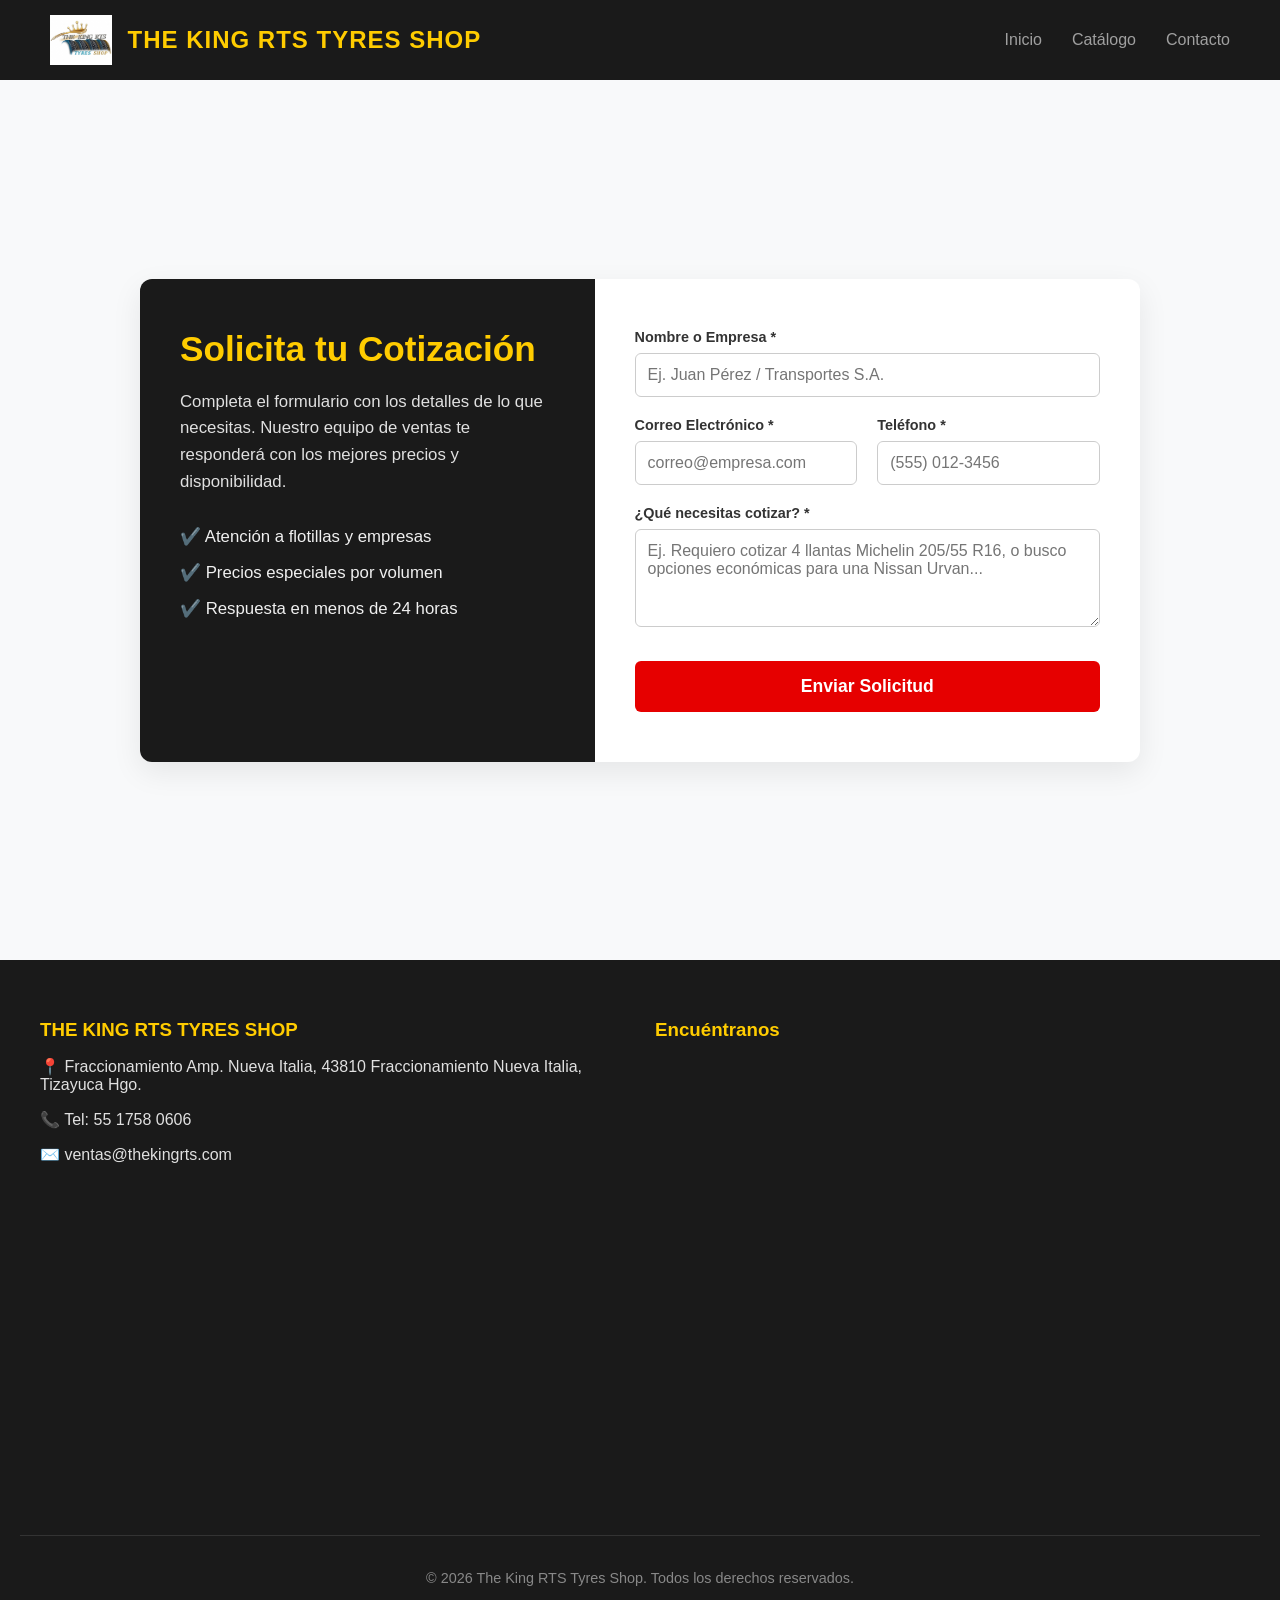
<file: cotizaciones.html>
<!DOCTYPE html>
<html lang="es">
<head>
    <meta charset="UTF-8">
    <meta name="viewport" content="width=device-width, initial-scale=1.0">
    <title>Solicitar Cotización | THE KING RTS TYRES SHOP</title>
    
    <link rel="icon" href="scr/images/logo.png" type="image/png">
    
    <link rel="stylesheet" href="style.css">
</head>
<body>

    <header>
        <div class="logo-contenedor">
            <img src="scr/images/logo.png" alt="Logo The King RTS" class="logo-img">
            <span class="logo-texto">THE KING RTS TYRES SHOP</span>
        </div>
        <nav>
            <a href="index.html" class="link-menu">Inicio</a>
            <a href="catalogo.html" class="link-menu">Catálogo</a>
            <a href="#contacto" class="link-menu">Contacto</a>
        </nav>
    </header>

    <section class="pagina-cotizacion">
        <div class="contenedor-formulario">
            
            <div class="info-cotizacion">
                <h2>Solicita tu Cotización</h2>
                <p>Completa el formulario con los detalles de lo que necesitas. Nuestro equipo de ventas te responderá con los mejores precios y disponibilidad.</p>
                <ul class="lista-ventajas">
                    <li>✔️ Atención a flotillas y empresas</li>
                    <li>✔️ Precios especiales por volumen</li>
                    <li>✔️ Respuesta en menos de 24 horas</li>
                </ul>
            </div>

            <div class="formulario">
                <form action="#" method="POST">
                    <div class="grupo-input">
                        <label for="nombre">Nombre o Empresa *</label>
                        <input type="text" id="nombre" placeholder="Ej. Juan Pérez / Transportes S.A." required>
                    </div>
                    
                    <div class="fila-inputs">
                        <div class="grupo-input">
                            <label for="email">Correo Electrónico *</label>
                            <input type="email" id="email" placeholder="correo@empresa.com" required>
                        </div>
                        <div class="grupo-input">
                            <label for="telefono">Teléfono *</label>
                            <input type="tel" id="telefono" placeholder="(555) 012-3456" required>
                        </div>
                    </div>

                    <div class="grupo-input">
                        <label for="llantas">¿Qué necesitas cotizar? *</label>
                        <textarea id="llantas" rows="4" placeholder="Ej. Requiero cotizar 4 llantas Michelin 205/55 R16, o busco opciones económicas para una Nissan Urvan..." required></textarea>
                    </div>

                    <button type="submit" class="btn-enviar-form">Enviar Solicitud</button>
                </form>
            </div>

        </div>
    </section>

    <footer id="contacto">        
        <div class="footer-contenido">
            <div class="footer-info">
                <h3>THE KING RTS TYRES SHOP</h3>
                <p>📍 Fraccionamiento Amp. Nueva Italia, 43810 Fraccionamiento Nueva Italia, Tizayuca Hgo.</p>
                <p>📞 Tel: 55 1758 0606</p>
                <p>✉️ ventas@thekingrts.com</p>
            </div>
            <div class="footer-mapa">
                <h3>Encuéntranos</h3>
            <iframe src="https://www.google.com/maps/embed?pb=!1m18!1m12!1m3!1d3752.066675147714!2d-98.94057670000001!3d19.8794063!2m3!1f0!2f0!3f0!3m2!1i1024!2i768!4f13.1!3m3!1m2!1s0x85d1910031cf00c9%3A0xeb2c55b25f9f79be!2sTHE%20KING%20RTS%20TYRES%20SHOP!5e0!3m2!1ses-419!2smx!4v1772752138434!5m2!1ses-419!2smx" width="600" height="450" style="border:0;" allowfullscreen="" loading="lazy" referrerpolicy="no-referrer-when-downgrade"></iframe>            </div>
        </div>
        <div class="footer-bottom">
            <p>© 2026 The King RTS Tyres Shop. Todos los derechos reservados.</p>
        </div>
    </footer>

</body>
</html>
</file>
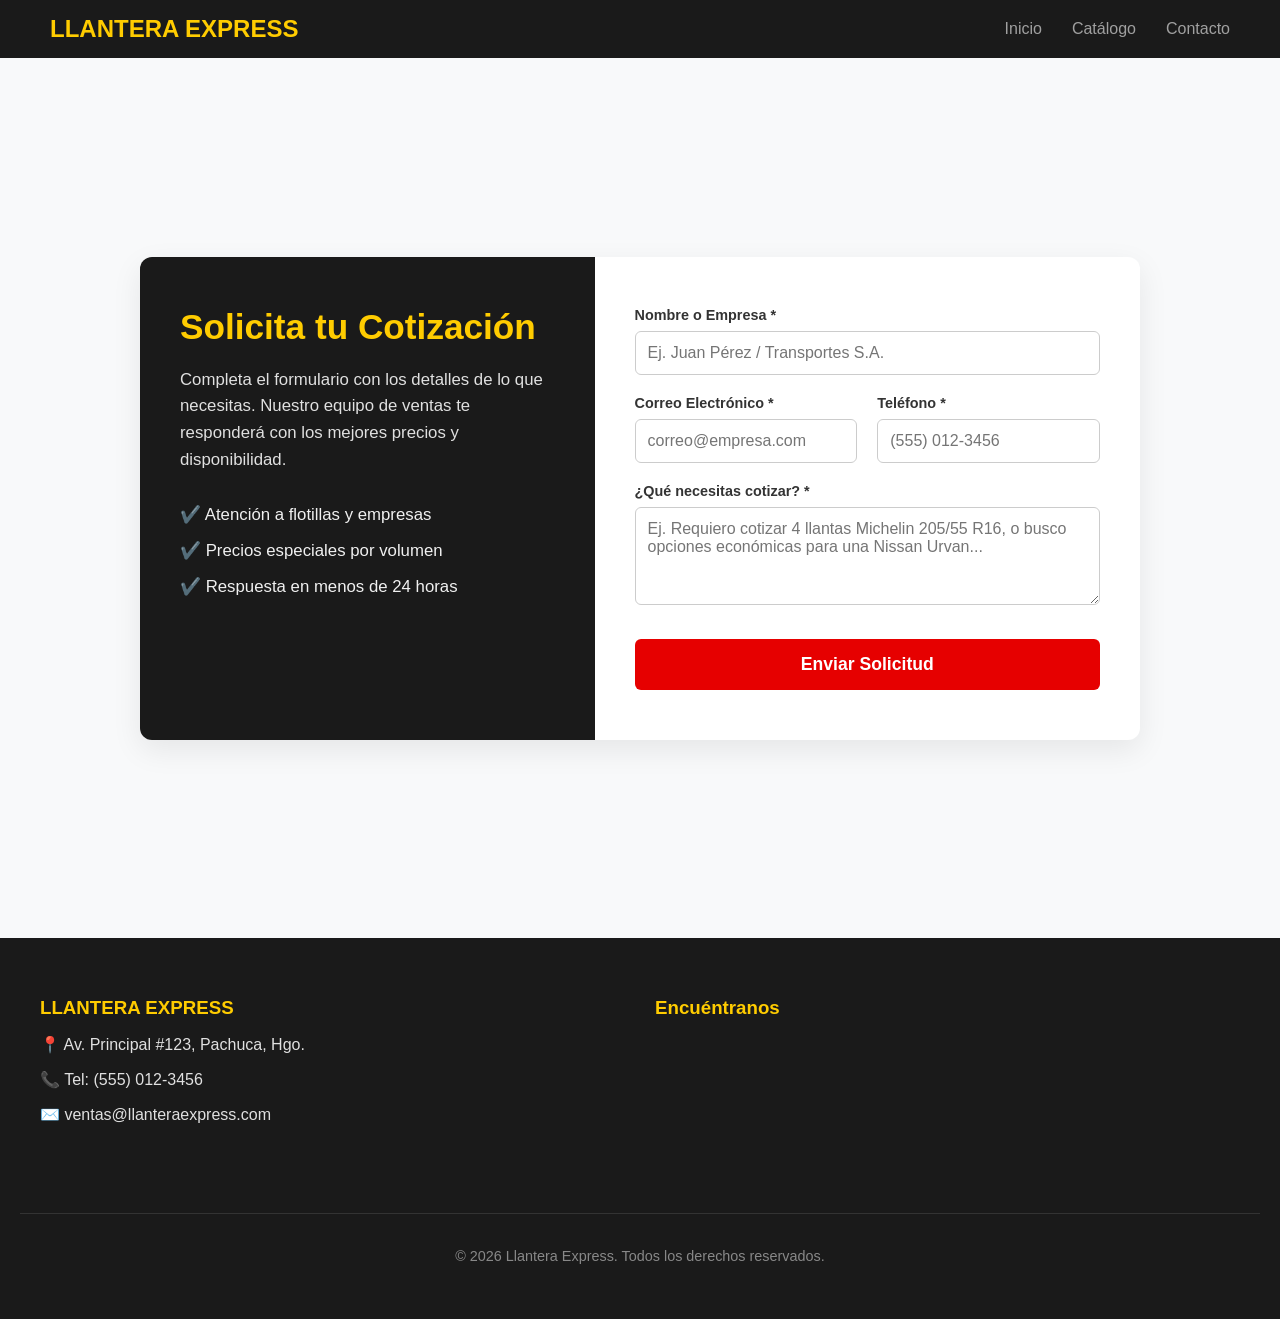
<file: scr/cotizaciones.html>
<!DOCTYPE html>
<html lang="es">
<head>
    <meta charset="UTF-8">
    <meta name="viewport" content="width=device-width, initial-scale=1.0">
    <title>Solicitar Cotización | Llantera Express</title>
    <link rel="stylesheet" href="style.css">
</head>
<body>

    <header>
        <div class="logo">LLANTERA EXPRESS</div>
        <nav>
            <a href="index.html" class="link-menu">Inicio</a>
            <a href="catalogo.html" class="link-menu">Catálogo</a>
            <a href="#contacto" class="link-menu">Contacto</a>
        </nav>
    </header>

    <section class="pagina-cotizacion">
        <div class="contenedor-formulario">
            
            <div class="info-cotizacion">
                <h2>Solicita tu Cotización</h2>
                <p>Completa el formulario con los detalles de lo que necesitas. Nuestro equipo de ventas te responderá con los mejores precios y disponibilidad.</p>
                <ul class="lista-ventajas">
                    <li>✔️ Atención a flotillas y empresas</li>
                    <li>✔️ Precios especiales por volumen</li>
                    <li>✔️ Respuesta en menos de 24 horas</li>
                </ul>
            </div>

            <div class="formulario">
                <form action="#" method="POST">
                    <div class="grupo-input">
                        <label for="nombre">Nombre o Empresa *</label>
                        <input type="text" id="nombre" placeholder="Ej. Juan Pérez / Transportes S.A." required>
                    </div>
                    
                    <div class="fila-inputs">
                        <div class="grupo-input">
                            <label for="email">Correo Electrónico *</label>
                            <input type="email" id="email" placeholder="correo@empresa.com" required>
                        </div>
                        <div class="grupo-input">
                            <label for="telefono">Teléfono *</label>
                            <input type="tel" id="telefono" placeholder="(555) 012-3456" required>
                        </div>
                    </div>

                    <div class="grupo-input">
                        <label for="llantas">¿Qué necesitas cotizar? *</label>
                        <textarea id="llantas" rows="4" placeholder="Ej. Requiero cotizar 4 llantas Michelin 205/55 R16, o busco opciones económicas para una Nissan Urvan..." required></textarea>
                    </div>

                    <button type="submit" class="btn-enviar-form">Enviar Solicitud</button>
                </form>
            </div>

        </div>
    </section>

    <footer id="contacto">
        <div class="footer-contenido">
            <div class="footer-info">
                <h3>LLANTERA EXPRESS</h3>
                <p>📍 Av. Principal #123, Pachuca, Hgo.</p>
                <p>📞 Tel: (555) 012-3456</p>
                <p>✉️ ventas@llanteraexpress.com</p>
            </div>
            <div class="footer-mapa">
                <h3>Encuéntranos</h3>
                <iframe src="https://www.google.com/maps/embed?pb=!1m18!1m12!1m3!1d119981.38531765103!2d-98.83594830303896!3d20.103551573210464!2m3!1f0!2f0!3f0!3m2!1i1024!2i768!4f13.1!3m3!1m2!1s0x85d109d9369bca93%3A0xcf91a5fbcf6953ed!2sPachuca%20de%20Soto%2C%20Hgo.!5e0!3m2!1ses!2smx!4v1709660000000!5m2!1ses!2smx" width="100%" height="150" style="border:0; border-radius:8px;" allowfullscreen="" loading="lazy"></iframe>
            </div>
        </div>
        <div class="footer-bottom">
            <p>© 2026 Llantera Express. Todos los derechos reservados.</p>
        </div>
    </footer>

</body>
</html>
</file>
<file: style.css>
/* --- ESTILOS GENERALES Y HERO --- */
body { 
    margin: 0; 
    font-family: 'Segoe UI', Tahoma, Geneva, Verdana, sans-serif; 
}

header { 
    background-color: #1a1a1a; 
    color: white; 
    padding: 15px 50px; 
    display: flex; 
    justify-content: space-between; 
    align-items: center; 
}

/* --- ESTILOS DEL LOGO EN EL ENCABEZADO --- */
.logo-contenedor {
    display: flex;
    align-items: center; /* Centra la imagen y el texto verticalmente */
    gap: 15px; /* Separación entre el dibujo y las letras */
}

.logo-img {
    height: 50px; /* Controla el alto de tu imagen para que no deforme el menú */
    width: auto; /* Mantiene la proporción de la imagen original */
    object-fit: contain;
}

.logo-texto {
    color: #ffcc00; /* El color amarillo que tienes en tu captura */
    font-size: 1.5rem;
    font-weight: bold;
    letter-spacing: 1px;
}
/* Estilos del botón de cotizar en el encabezado */
.btn-cotizar { 
    background-color: #ffcc00; 
    color: #1a1a1a; 
    padding: 10px 20px; 
    text-decoration: none; 
    font-weight: bold; 
    border-radius: 5px; 
    transition: background-color 0.3s ease;
}

.btn-cotizar:hover {
    background-color: #e6b800; /* Se pone un poco más oscuro al pasar el mouse */
}
.hero {
    background: linear-gradient(rgba(0, 0, 0, 0.7), rgba(0, 0, 0, 0.7)), url('https://images.unsplash.com/photo-1580273916550-e323be2ae537?ixlib=rb-1.2.1&auto=format&fit=crop&w=1920&q=80') center/cover;
    height: 80vh;
    display: flex;
    justify-content: center;
    align-items: center;
    color: white;
    text-align: center;
}

/* --- COMPORTAMIENTO DE LA PÁGINA --- */
/* Esto hace que el salto a las secciones sea un deslizamiento suave y no de golpe */
html {
    scroll-behavior: smooth;
}

/* --- ESTILOS DEL MENÚ DE NAVEGACIÓN --- */
header nav {
    display: flex;
    align-items: center;
    gap: 30px; /* Separa los elementos del menú */
}

/* Letras grises para Catálogo y Contacto */
.link-menu {
    color: #a0a0a0; /* Color gris */
    text-decoration: none;
    font-size: 1rem;
    font-weight: 500;
    transition: color 0.3s ease;
}

/* Efecto al pasar el mouse (se ilumina en blanco) */
.link-menu:hover {
    color: #ffffff;
}

.hero h1 { font-size: 3rem; margin-bottom: 10px; }

/* --- ESTILOS DE LA CINTA DE OFERTAS --- */
.cinta-ofertas {
    background-color: #e60000; /* Rojo que combina con tu botón de búsqueda */
    color: white;
    padding: 12px 0;
    overflow: hidden; /* Oculta el texto que se sale de la pantalla */
    position: relative;
    white-space: nowrap; /* Evita que el texto salte a la siguiente línea */
    box-shadow: 0 4px 6px rgba(0,0,0,0.1);
    z-index: 10; /* Asegura que la sombra se vea sobre el catálogo */
}

.cinta-track {
    display: inline-flex;
    gap: 80px; /* Espacio de separación entre cada anuncio */
    /* La animación dura 25 segundos, velocidad constante, y se repite infinitamente */
    animation: scrollCinta 25s linear infinite;
}

.oferta-item {
    font-size: 1.1rem;
    font-weight: 600;
    letter-spacing: 0.5px;
}

/* Pausar la animación si el usuario pone el mouse encima para leer con calma */
.cinta-ofertas:hover .cinta-track {
    animation-play-state: paused;
}

/* Animación de desplazamiento continuo */
@keyframes scrollCinta {
    0% { transform: translateX(0); }
    100% { transform: translateX(-50%); } 
    /* Se mueve exactamente el 50% (el primer grupo) para reiniciar el bucle sin que se note */
}

.buscador-llantas {
    background-color: white;
    padding: 20px;
    border-radius: 8px;
    display: flex;
    gap: 15px;
    margin-top: 30px;
    box-shadow: 0 4px 15px rgba(0,0,0,0.2);
    justify-content: center;
}

.buscador-llantas select, .buscador-llantas button {
    padding: 10px;
    font-size: 16px;
    border: 1px solid #ccc;
    border-radius: 4px;
}

.buscador-llantas button {
    background-color: #e60000;
    color: white;
    border: none;
    cursor: pointer;
    font-weight: bold;
}

/* --- ESTILOS DEL CATÁLOGO (ESTO REPARA LA VISTA) --- */
.catalogo {
    padding: 60px 20px;
    background-color: #f8f9fa; /* Fondo gris claro */
    color: #333;
}

.catalogo-header {
    text-align: center;
    margin-bottom: 40px;
}

.catalogo-header h2 {
    font-size: 2.5rem;
    margin-bottom: 10px;
}

.catalogo-header p {
    font-size: 1.2rem;
    color: #666;
}

/* Sistema de cuadrícula para las tarjetas */
.grid-tarjetas {
    display: grid;
    grid-template-columns: repeat(auto-fit, minmax(300px, 1fr));
    gap: 30px;
    max-width: 1200px;
    margin: 0 auto;
}

/* Diseño de cada tarjeta */
.tarjeta {
    background-color: white;
    border-radius: 12px;
    box-shadow: 0 4px 10px rgba(0,0,0,0.05); /* Sombra suave */
    overflow: hidden; /* Para los bordes redondeados */
    border: 1px solid #eaeaea;
    transition: transform 0.3s;
}

.tarjeta:hover {
    transform: translateY(-5px); /* Pequeño efecto al pasar el ratón */
    box-shadow: 0 8px 20px rgba(0,0,0,0.1);
}

.imagen-contenedor {
    position: relative;
    height: 220px;
}

.imagen-contenedor img {
    width: 100%;
    height: 100%;
    object-fit: cover; /* Para que la imagen no se deforme */
}

/* Etiquetas sobre las imágenes */
.etiqueta {
    position: absolute;
    top: 15px;
    right: 15px;
    color: white;
    padding: 5px 12px;
    border-radius: 20px;
    font-size: 0.85rem;
    font-weight: bold;
}

.popular { background-color: #0066ff; }
.premium { background-color: #0052cc; }
.valor { background-color: #0047b3; }

.contenido-tarjeta {
    padding: 20px;
}

.contenido-tarjeta h3 {
    margin: 0 0 10px 0;
    font-size: 1.4rem;
}

.contenido-tarjeta p {
    color: #666;
    font-size: 0.95rem;
    line-height: 1.5;
    margin-bottom: 20px;
    min-height: 45px; /* Altura mínima para alinear los precios */
}

.precio-accion {
    display: flex;
    justify-content: space-between;
    align-items: center;
    border-top: 1px solid #eaeaea;
    padding-top: 15px;
}

.precio {
    color: #0066ff;
    font-size: 1.1rem;
    font-weight: bold;
}

.btn-detalles {
    background-color: #0b0f19; /* Botón oscuro como en tu imagen */
    color: white;
    text-decoration: none;
    padding: 8px 16px;
    border-radius: 6px;
    font-weight: bold;
    font-size: 0.9rem;
}

/* --- ESTILOS DEL FOOTER --- */
footer {
    background-color: #1a1a1a;
    color: #e0e0e0;
    padding: 40px 20px;
}

.footer-contenido {
    display: grid;
    grid-template-columns: repeat(auto-fit, minmax(250px, 1fr));
    gap: 30px;
    max-width: 1200px;
    margin: 0 auto;
}

.footer-contenido h3 { color: #ffcc00; margin-bottom: 10px; }

.footer-bottom {
    text-align: center;
    border-top: 1px solid #333;
    padding-top: 20px;
    font-size: 0.9rem;
    color: #888;
    margin-top: 30px;
}

/* --- ESTILOS DE "POR QUÉ ELEGIRNOS" --- */
.por-que-elegirnos {
    background-color: #0052cc; /* Color azul adaptado a tu paleta */
    color: white;
    padding: 70px 20px;
    text-align: center;
}

.por-que-header {
    margin-bottom: 50px;
}

.por-que-header h2 {
    font-size: 2.5rem;
    margin-bottom: 10px;
    margin-top: 0;
}

.por-que-header p {
    font-size: 1.2rem;
    opacity: 0.9;
    margin: 0;
}

.grid-ventajas {
    display: grid;
    grid-template-columns: repeat(auto-fit, minmax(220px, 1fr));
    gap: 40px;
    max-width: 1200px;
    margin: 0 auto;
}

.ventaja {
    display: flex;
    flex-direction: column;
    align-items: center;
}

.icono-ventaja {
    background-color: rgba(255, 255, 255, 0.15); /* Círculo de fondo semitransparente */
    width: 80px;
    height: 80px;
    border-radius: 50%;
    display: flex;
    justify-content: center;
    align-items: center;
    margin-bottom: 20px;
    transition: transform 0.3s;
}

.ventaja:hover .icono-ventaja {
    transform: scale(1.1); /* Efecto de que el icono crece un poco al pasar el mouse */
    background-color: rgba(255, 255, 255, 0.25);
}

.icono-ventaja svg {
    width: 36px;
    height: 36px;
    color: white;
}

.ventaja h3 {
    font-size: 1.3rem;
    margin-bottom: 15px;
    margin-top: 0;
}

.ventaja p {
    font-size: 0.95rem;
    line-height: 1.6;
    opacity: 0.85;
    margin: 0;
}

/* --- ESTILOS EXCLUSIVOS PARA LA PÁGINA DEL CATÁLOGO --- */
.pagina-catalogo {
    padding: 100px 20px 60px 20px; /* Un poco más de espacio arriba porque no hay imagen de fondo (Hero) */
    background-color: #f8f9fa;
    min-height: 80vh;
}

.filtros-catalogo {
    display: flex;
    justify-content: center;
    gap: 15px;
    margin-bottom: 40px;
    flex-wrap: wrap; /* Para que se adapte en celulares */
}

.filtros-catalogo select {
    padding: 10px;
    font-size: 15px;
    border: 1px solid #ddd;
    border-radius: 6px;
    background-color: white;
    cursor: pointer;
}

.marca-texto {
    font-size: 0.8rem;
    color: #888;
    font-weight: bold;
    letter-spacing: 1px;
    text-transform: uppercase;
}

/* --- ESTILOS DE LA PÁGINA DE COTIZACIÓN --- */
.pagina-cotizacion {
    padding: 80px 20px;
    background-color: #f8f9fa;
    min-height: 80vh;
    display: flex;
    justify-content: center;
    align-items: center;
}

.contenedor-formulario {
    background-color: white;
    border-radius: 12px;
    box-shadow: 0 10px 30px rgba(0,0,0,0.08);
    display: grid;
    grid-template-columns: 1fr 1.2fr; /* El formulario es un poquito más ancho que la info */
    max-width: 1000px;
    width: 100%;
    overflow: hidden; /* Mantiene los bordes redondeados */
}

/* Panel Oscuro (Izquierdo) */
.info-cotizacion {
    background-color: #1a1a1a;
    color: white;
    padding: 50px 40px;
}

.info-cotizacion h2 {
    color: #ffcc00;
    font-size: 2.2rem;
    margin-top: 0;
    margin-bottom: 20px;
}

.info-cotizacion p {
    font-size: 1.05rem;
    line-height: 1.6;
    color: #e0e0e0;
}

.lista-ventajas {
    list-style: none;
    padding: 0;
    margin-top: 30px;
}

.lista-ventajas li {
    margin-bottom: 15px;
    font-size: 1.05rem;
    color: #f0f0f0;
}

/* Panel Blanco (Derecho - Formulario) */
.formulario {
    padding: 50px 40px;
}

.grupo-input {
    margin-bottom: 20px;
}

.fila-inputs {
    display: grid;
    grid-template-columns: 1fr 1fr;
    gap: 20px;
}

.grupo-input label {
    display: block;
    margin-bottom: 8px;
    font-weight: 600;
    color: #333;
    font-size: 0.9rem;
}

.grupo-input input,
.grupo-input textarea {
    width: 100%;
    padding: 12px;
    border: 1px solid #ccc;
    border-radius: 6px;
    font-size: 1rem;
    font-family: inherit; /* Para que use la misma fuente de la página */
    box-sizing: border-box; /* Evita que el input se salga del borde */
    transition: border-color 0.3s;
}

/* Efecto cuando el usuario está escribiendo */
.grupo-input input:focus,
.grupo-input textarea:focus {
    outline: none;
    border-color: #0052cc;
    box-shadow: 0 0 0 3px rgba(0, 82, 204, 0.1);
}

.btn-enviar-form {
    background-color: #e60000;
    color: white;
    border: none;
    padding: 15px 25px;
    font-size: 1.1rem;
    font-weight: bold;
    border-radius: 6px;
    cursor: pointer;
    width: 100%;
    transition: background-color 0.3s;
    margin-top: 10px;
}

.btn-enviar-form:hover {
    background-color: #cc0000;
}

/* Diseño Responsivo (Para que se acomode en celulares) */
@media (max-width: 768px) {
    .contenedor-formulario {
        grid-template-columns: 1fr; /* Una columna en lugar de dos */
    }
    .fila-inputs {
        grid-template-columns: 1fr; /* Los inputs de correo y tel se apilan */
    }
    .info-cotizacion {
        padding: 40px 20px;
    }
    .formulario {
        padding: 40px 20px;
    }
}
</file>
<file: scr/style.css>
/* --- ESTILOS GENERALES Y HERO --- */
body { 
    margin: 0; 
    font-family: 'Segoe UI', Tahoma, Geneva, Verdana, sans-serif; 
}

header { 
    background-color: #1a1a1a; 
    color: white; 
    padding: 15px 50px; 
    display: flex; 
    justify-content: space-between; 
    align-items: center; 
}

.logo { font-size: 24px; font-weight: bold; color: #ffcc00; }
/* Estilos del botón de cotizar en el encabezado */
.btn-cotizar { 
    background-color: #ffcc00; 
    color: #1a1a1a; 
    padding: 10px 20px; 
    text-decoration: none; 
    font-weight: bold; 
    border-radius: 5px; 
    transition: background-color 0.3s ease;
}

.btn-cotizar:hover {
    background-color: #e6b800; /* Se pone un poco más oscuro al pasar el mouse */
}
.hero {
    background: linear-gradient(rgba(0, 0, 0, 0.7), rgba(0, 0, 0, 0.7)), url('https://images.unsplash.com/photo-1580273916550-e323be2ae537?ixlib=rb-1.2.1&auto=format&fit=crop&w=1920&q=80') center/cover;
    height: 80vh;
    display: flex;
    justify-content: center;
    align-items: center;
    color: white;
    text-align: center;
}

/* --- COMPORTAMIENTO DE LA PÁGINA --- */
/* Esto hace que el salto a las secciones sea un deslizamiento suave y no de golpe */
html {
    scroll-behavior: smooth;
}

/* --- ESTILOS DEL MENÚ DE NAVEGACIÓN --- */
header nav {
    display: flex;
    align-items: center;
    gap: 30px; /* Separa los elementos del menú */
}

/* Letras grises para Catálogo y Contacto */
.link-menu {
    color: #a0a0a0; /* Color gris */
    text-decoration: none;
    font-size: 1rem;
    font-weight: 500;
    transition: color 0.3s ease;
}

/* Efecto al pasar el mouse (se ilumina en blanco) */
.link-menu:hover {
    color: #ffffff;
}

.hero h1 { font-size: 3rem; margin-bottom: 10px; }

/* --- ESTILOS DE LA CINTA DE OFERTAS --- */
.cinta-ofertas {
    background-color: #e60000; /* Rojo que combina con tu botón de búsqueda */
    color: white;
    padding: 12px 0;
    overflow: hidden; /* Oculta el texto que se sale de la pantalla */
    position: relative;
    white-space: nowrap; /* Evita que el texto salte a la siguiente línea */
    box-shadow: 0 4px 6px rgba(0,0,0,0.1);
    z-index: 10; /* Asegura que la sombra se vea sobre el catálogo */
}

.cinta-track {
    display: inline-flex;
    gap: 80px; /* Espacio de separación entre cada anuncio */
    /* La animación dura 25 segundos, velocidad constante, y se repite infinitamente */
    animation: scrollCinta 25s linear infinite;
}

.oferta-item {
    font-size: 1.1rem;
    font-weight: 600;
    letter-spacing: 0.5px;
}

/* Pausar la animación si el usuario pone el mouse encima para leer con calma */
.cinta-ofertas:hover .cinta-track {
    animation-play-state: paused;
}

/* Animación de desplazamiento continuo */
@keyframes scrollCinta {
    0% { transform: translateX(0); }
    100% { transform: translateX(-50%); } 
    /* Se mueve exactamente el 50% (el primer grupo) para reiniciar el bucle sin que se note */
}

.buscador-llantas {
    background-color: white;
    padding: 20px;
    border-radius: 8px;
    display: flex;
    gap: 15px;
    margin-top: 30px;
    box-shadow: 0 4px 15px rgba(0,0,0,0.2);
    justify-content: center;
}

.buscador-llantas select, .buscador-llantas button {
    padding: 10px;
    font-size: 16px;
    border: 1px solid #ccc;
    border-radius: 4px;
}

.buscador-llantas button {
    background-color: #e60000;
    color: white;
    border: none;
    cursor: pointer;
    font-weight: bold;
}

/* --- ESTILOS DEL CATÁLOGO (ESTO REPARA LA VISTA) --- */
.catalogo {
    padding: 60px 20px;
    background-color: #f8f9fa; /* Fondo gris claro */
    color: #333;
}

.catalogo-header {
    text-align: center;
    margin-bottom: 40px;
}

.catalogo-header h2 {
    font-size: 2.5rem;
    margin-bottom: 10px;
}

.catalogo-header p {
    font-size: 1.2rem;
    color: #666;
}

/* Sistema de cuadrícula para las tarjetas */
.grid-tarjetas {
    display: grid;
    grid-template-columns: repeat(auto-fit, minmax(300px, 1fr));
    gap: 30px;
    max-width: 1200px;
    margin: 0 auto;
}

/* Diseño de cada tarjeta */
.tarjeta {
    background-color: white;
    border-radius: 12px;
    box-shadow: 0 4px 10px rgba(0,0,0,0.05); /* Sombra suave */
    overflow: hidden; /* Para los bordes redondeados */
    border: 1px solid #eaeaea;
    transition: transform 0.3s;
}

.tarjeta:hover {
    transform: translateY(-5px); /* Pequeño efecto al pasar el ratón */
    box-shadow: 0 8px 20px rgba(0,0,0,0.1);
}

.imagen-contenedor {
    position: relative;
    height: 220px;
}

.imagen-contenedor img {
    width: 100%;
    height: 100%;
    object-fit: cover; /* Para que la imagen no se deforme */
}

/* Etiquetas sobre las imágenes */
.etiqueta {
    position: absolute;
    top: 15px;
    right: 15px;
    color: white;
    padding: 5px 12px;
    border-radius: 20px;
    font-size: 0.85rem;
    font-weight: bold;
}

.popular { background-color: #0066ff; }
.premium { background-color: #0052cc; }
.valor { background-color: #0047b3; }

.contenido-tarjeta {
    padding: 20px;
}

.contenido-tarjeta h3 {
    margin: 0 0 10px 0;
    font-size: 1.4rem;
}

.contenido-tarjeta p {
    color: #666;
    font-size: 0.95rem;
    line-height: 1.5;
    margin-bottom: 20px;
    min-height: 45px; /* Altura mínima para alinear los precios */
}

.precio-accion {
    display: flex;
    justify-content: space-between;
    align-items: center;
    border-top: 1px solid #eaeaea;
    padding-top: 15px;
}

.precio {
    color: #0066ff;
    font-size: 1.1rem;
    font-weight: bold;
}

.btn-detalles {
    background-color: #0b0f19; /* Botón oscuro como en tu imagen */
    color: white;
    text-decoration: none;
    padding: 8px 16px;
    border-radius: 6px;
    font-weight: bold;
    font-size: 0.9rem;
}

/* --- ESTILOS DEL FOOTER --- */
footer {
    background-color: #1a1a1a;
    color: #e0e0e0;
    padding: 40px 20px;
}

.footer-contenido {
    display: grid;
    grid-template-columns: repeat(auto-fit, minmax(250px, 1fr));
    gap: 30px;
    max-width: 1200px;
    margin: 0 auto;
}

.footer-contenido h3 { color: #ffcc00; margin-bottom: 10px; }

.footer-bottom {
    text-align: center;
    border-top: 1px solid #333;
    padding-top: 20px;
    font-size: 0.9rem;
    color: #888;
    margin-top: 30px;
}

/* --- ESTILOS DE "POR QUÉ ELEGIRNOS" --- */
.por-que-elegirnos {
    background-color: #0052cc; /* Color azul adaptado a tu paleta */
    color: white;
    padding: 70px 20px;
    text-align: center;
}

.por-que-header {
    margin-bottom: 50px;
}

.por-que-header h2 {
    font-size: 2.5rem;
    margin-bottom: 10px;
    margin-top: 0;
}

.por-que-header p {
    font-size: 1.2rem;
    opacity: 0.9;
    margin: 0;
}

.grid-ventajas {
    display: grid;
    grid-template-columns: repeat(auto-fit, minmax(220px, 1fr));
    gap: 40px;
    max-width: 1200px;
    margin: 0 auto;
}

.ventaja {
    display: flex;
    flex-direction: column;
    align-items: center;
}

.icono-ventaja {
    background-color: rgba(255, 255, 255, 0.15); /* Círculo de fondo semitransparente */
    width: 80px;
    height: 80px;
    border-radius: 50%;
    display: flex;
    justify-content: center;
    align-items: center;
    margin-bottom: 20px;
    transition: transform 0.3s;
}

.ventaja:hover .icono-ventaja {
    transform: scale(1.1); /* Efecto de que el icono crece un poco al pasar el mouse */
    background-color: rgba(255, 255, 255, 0.25);
}

.icono-ventaja svg {
    width: 36px;
    height: 36px;
    color: white;
}

.ventaja h3 {
    font-size: 1.3rem;
    margin-bottom: 15px;
    margin-top: 0;
}

.ventaja p {
    font-size: 0.95rem;
    line-height: 1.6;
    opacity: 0.85;
    margin: 0;
}

/* --- ESTILOS EXCLUSIVOS PARA LA PÁGINA DEL CATÁLOGO --- */
.pagina-catalogo {
    padding: 100px 20px 60px 20px; /* Un poco más de espacio arriba porque no hay imagen de fondo (Hero) */
    background-color: #f8f9fa;
    min-height: 80vh;
}

.filtros-catalogo {
    display: flex;
    justify-content: center;
    gap: 15px;
    margin-bottom: 40px;
    flex-wrap: wrap; /* Para que se adapte en celulares */
}

.filtros-catalogo select {
    padding: 10px;
    font-size: 15px;
    border: 1px solid #ddd;
    border-radius: 6px;
    background-color: white;
    cursor: pointer;
}

.marca-texto {
    font-size: 0.8rem;
    color: #888;
    font-weight: bold;
    letter-spacing: 1px;
    text-transform: uppercase;
}

/* --- ESTILOS DE LA PÁGINA DE COTIZACIÓN --- */
.pagina-cotizacion {
    padding: 80px 20px;
    background-color: #f8f9fa;
    min-height: 80vh;
    display: flex;
    justify-content: center;
    align-items: center;
}

.contenedor-formulario {
    background-color: white;
    border-radius: 12px;
    box-shadow: 0 10px 30px rgba(0,0,0,0.08);
    display: grid;
    grid-template-columns: 1fr 1.2fr; /* El formulario es un poquito más ancho que la info */
    max-width: 1000px;
    width: 100%;
    overflow: hidden; /* Mantiene los bordes redondeados */
}

/* Panel Oscuro (Izquierdo) */
.info-cotizacion {
    background-color: #1a1a1a;
    color: white;
    padding: 50px 40px;
}

.info-cotizacion h2 {
    color: #ffcc00;
    font-size: 2.2rem;
    margin-top: 0;
    margin-bottom: 20px;
}

.info-cotizacion p {
    font-size: 1.05rem;
    line-height: 1.6;
    color: #e0e0e0;
}

.lista-ventajas {
    list-style: none;
    padding: 0;
    margin-top: 30px;
}

.lista-ventajas li {
    margin-bottom: 15px;
    font-size: 1.05rem;
    color: #f0f0f0;
}

/* Panel Blanco (Derecho - Formulario) */
.formulario {
    padding: 50px 40px;
}

.grupo-input {
    margin-bottom: 20px;
}

.fila-inputs {
    display: grid;
    grid-template-columns: 1fr 1fr;
    gap: 20px;
}

.grupo-input label {
    display: block;
    margin-bottom: 8px;
    font-weight: 600;
    color: #333;
    font-size: 0.9rem;
}

.grupo-input input,
.grupo-input textarea {
    width: 100%;
    padding: 12px;
    border: 1px solid #ccc;
    border-radius: 6px;
    font-size: 1rem;
    font-family: inherit; /* Para que use la misma fuente de la página */
    box-sizing: border-box; /* Evita que el input se salga del borde */
    transition: border-color 0.3s;
}

/* Efecto cuando el usuario está escribiendo */
.grupo-input input:focus,
.grupo-input textarea:focus {
    outline: none;
    border-color: #0052cc;
    box-shadow: 0 0 0 3px rgba(0, 82, 204, 0.1);
}

.btn-enviar-form {
    background-color: #e60000;
    color: white;
    border: none;
    padding: 15px 25px;
    font-size: 1.1rem;
    font-weight: bold;
    border-radius: 6px;
    cursor: pointer;
    width: 100%;
    transition: background-color 0.3s;
    margin-top: 10px;
}

.btn-enviar-form:hover {
    background-color: #cc0000;
}

/* Diseño Responsivo (Para que se acomode en celulares) */
@media (max-width: 768px) {
    .contenedor-formulario {
        grid-template-columns: 1fr; /* Una columna en lugar de dos */
    }
    .fila-inputs {
        grid-template-columns: 1fr; /* Los inputs de correo y tel se apilan */
    }
    .info-cotizacion {
        padding: 40px 20px;
    }
    .formulario {
        padding: 40px 20px;
    }
}
</file>
